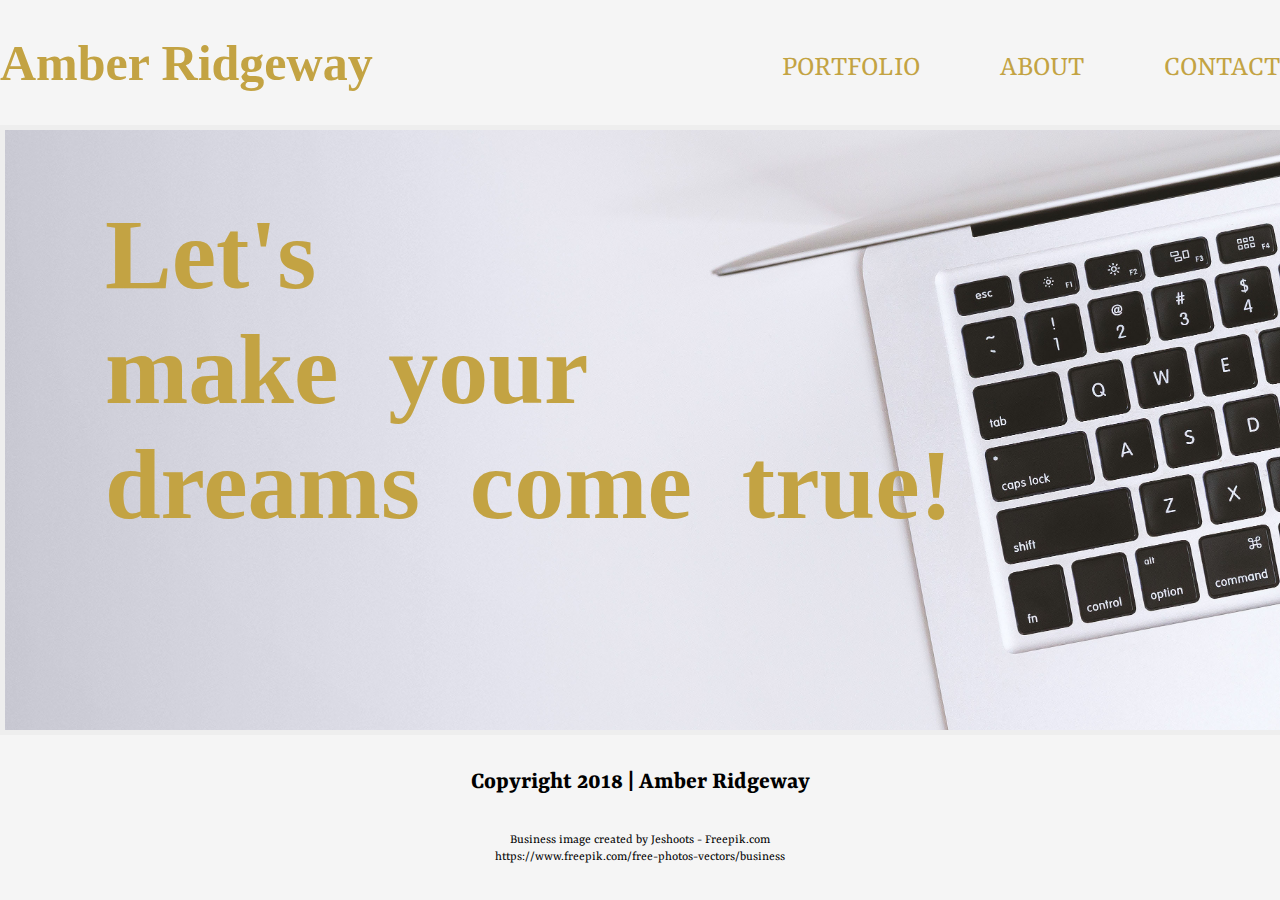
<file: my-portfolio-website/index.html>
<!doctype html>
<html lang="en">
    <head>
    	<meta charset="utf-8">
      <meta name="veiwport" content="width=device-width, initial-scale=1, user-scalable=yes"/>
        <title>Amber Ridgeway</title>
        <link href="https://fonts.googleapis.com/css?family=Rochester|Rock+Salt" rel="stylesheet">
        <link href="https://fonts.googleapis.com/css?family=Rasa" rel="stylesheet">
        <link rel="stylesheet" href="css/normalize.css">
        <link rel="stylesheet" href="css/main.css">
        <!-- Global site tag (gtag.js) - Google Analytics -->
        <script async src="https://www.googletagmanager.com/gtag/js?id=UA-134762036-1"></script>
        <script>
          window.dataLayer = window.dataLayer || [];
          function gtag(){dataLayer.push(arguments);}
          gtag('js', new Date());

          gtag('config', 'UA-134762036-1');
        </script>

    </head>

    <body>
    	<div class="container">
    		<header>
	    		<div class="full-width">
	    			<div class="half-width">
	    			<h1 id="gold"> <a href="../index.html">Amber Ridgeway</a></h1>
	    			</div>
		    		<div class="half-width">
		    			<nav>
		    				<ul>
                  <li><a href="./portfolio\index.html">Portfolio</a></li>
                  <li><a href="./about\index.html">About</a></li>
                  <li><a href="./contact\index.html">Contact</a></li>
		    				</ul>
		    			</nav>
		    		</div>
	    		</div>
    		</header>
    		<main class="computer">
    			<section class="picture">
    				<div class="full-width">
    					<div class="half-width">
    					<h1>Let's <br>make your <br> dreams come true!</h1>
    					</div>
    					<div class="half-width">
    					</div>
    				</div>
    			</section>


      	</main>
				<footer>
				<h4>Copyright 2018 &#124; Amber Ridgeway</h4>
        <p class="credit"> Business image created by Jeshoots - Freepik.com<br>
          https://www.freepik.com/free-photos-vectors/business</p>
				</footer>


    	</div>

    </body>

</html>
</file>
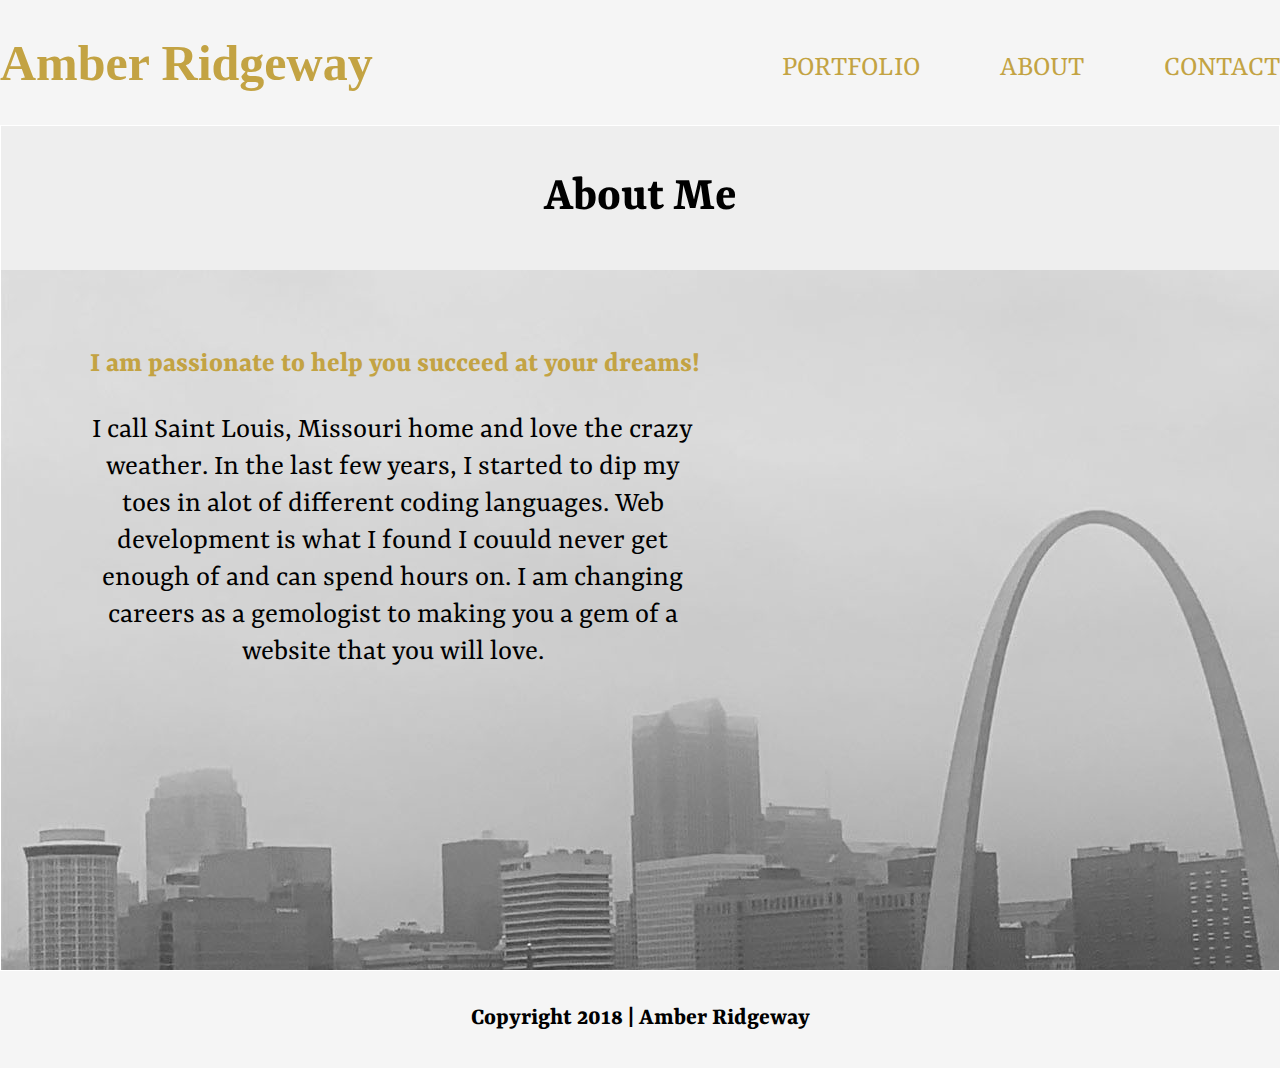
<file: my-portfolio-website/about/index.html>
<!doctype html>
<html lang="en">
    <head>
    	<meta charset="utf-8">
      <meta name="veiwport" content="width=device-width, initial-scale=1, user-scalable=yes"/>
        <title>Amber Ridgeway</title>
        <link href="https://fonts.googleapis.com/css?family=Rochester|Rock+Salt" rel="stylesheet">
        <link href="https://fonts.googleapis.com/css?family=Rasa" rel="stylesheet">
        <link rel="stylesheet" href="../css/normalize.css">
        <link rel="stylesheet" href="../css/main.css">
        <!-- Global site tag (gtag.js) - Google Analytics -->
        <script async src="https://www.googletagmanager.com/gtag/js?id=UA-134762036-1"></script>
        <script>
          window.dataLayer = window.dataLayer || [];
          function gtag(){dataLayer.push(arguments);}
          gtag('js', new Date());
        
          gtag('config', 'UA-134762036-1');
        </script>
    </head>

    <body>
    	<div class="container">
    		<header>
	    		<div class="full-width">
	    			<div class="half-width">
	    					<h1><a href="../index.html">Amber Ridgeway</a></h1>
	    			</div>
		    		<div class="half-width">
		    			<nav>
		    				<ul>
                  <li><a href="../portfolio\index.html">Portfolio</a></li>
                  <li><a href="../about\index.html">About</a></li>
                  <li><a href="../contact\index.html">Contact</a></li>
		    				</ul>
		    			</nav>
		    		</div>
	    		</div>
    		</header>

        <main>
          <section class="about-me-one">
            <h2 id="me">About Me</h2>
  	    				<div class="full-width" id="about">

  	    					<div class="half-width" id="about-me-text">

  	    					</div>
  	    					<div class="half-width" id="about-me">
                    <h3>I am passionate to help you succeed at your dreams!
                    </h3>
                    <p>I call Saint Louis, Missouri home and love the crazy weather.
                      In the last few years, I started to dip my toes in alot of different coding languages.
                      Web development is what I found I couuld never get enough of and can spend hours on.
                      I am changing careers as a gemologist to making you a gem of a website that you will love.</p>
  	    					</div>
  	    				</div>
      			</section>






            	</main>

      <footer>
      <h4>Copyright 2018 &#124; Amber Ridgeway</h4>
      </footer>


      </div>

  </body>

</html>
</file>
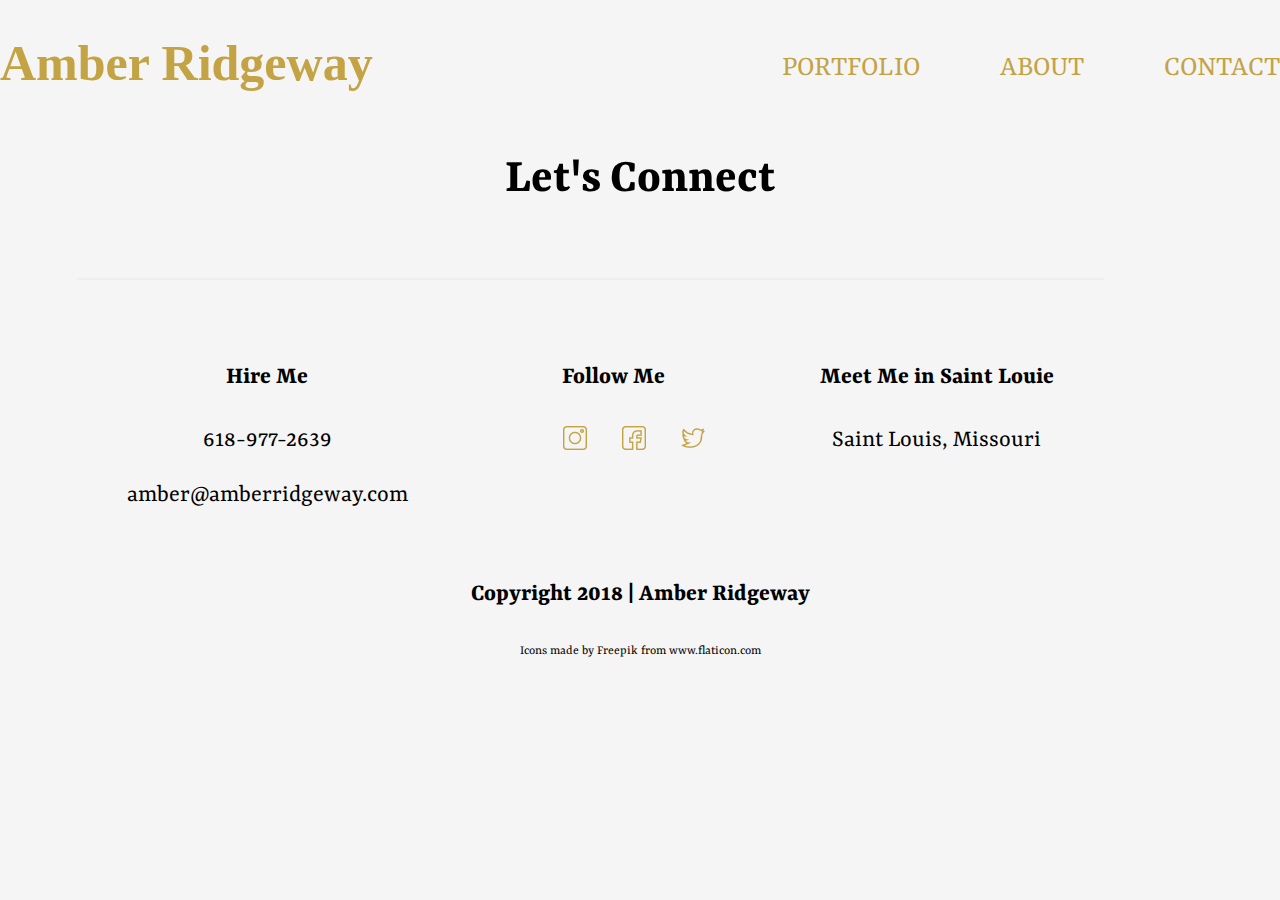
<file: my-portfolio-website/contact/index.html>
<!doctype html>
<html lang="en">
    <head>
    	<meta charset="utf-8">
      <meta name="veiwport" content="width=device-width, initial-scale=1, user-scalable=yes"/>
        <title>Amber Ridgeway</title>
        <link href="https://fonts.googleapis.com/css?family=Rochester|Rock+Salt" rel="stylesheet">
        <link href="https://fonts.googleapis.com/css?family=Rasa" rel="stylesheet">
        <link rel="stylesheet" href="../css/normalize.css">
        <link rel="stylesheet" href="../css/main.css">
        <!-- Global site tag (gtag.js) - Google Analytics -->
        <script async src="https://www.googletagmanager.com/gtag/js?id=UA-134762036-1"></script>
        <script>
          window.dataLayer = window.dataLayer || [];
          function gtag(){dataLayer.push(arguments);}
          gtag('js', new Date());

          gtag('config', 'UA-134762036-1');
        </script>

    </head>

    <body>
    	<div class="container">
    		<header>
	    		<div class="full-width">
	    			<div class="half-width">
	    					<h1><a href="../index.html">Amber Ridgeway</a></h1>
	    			</div>
		    		<div class="half-width">
		    			<nav>
		    				<ul>
                  <li><a href="../portfolio\index.html">Portfolio</a></li>
                  <li><a href="../about\index.html">About</a></li>
                  <li><a href="../contact\index.html">Contact</a></li>
		    				</ul>
		    			</nav>
		    		</div>
	    		</div>
    		</header>

        <main>
          <section class="contact">
    				<h2 id="contact">Let's Connect</h2>
    				<div class="full-width">
    					<div class="third-width"  id ="one">
      					<h4>Hire Me</h4>
      					<p>618-977-2639</p>
      					<p>amber@amberridgeway.com</p>
    					</div>
    					<div class="third-width" id ="two">
    					 <h4>Follow Me</h4>
                 <ul>
      					 <li><a href="https://www.instagram.com/ridgeway22/"> <img src="../img/instagram.png" alt="Ridgeway22 Instagram"></a></li>
      					 <li><a href="https://www.facebook.com/amber.ridgeway1"> <img src="../img/facebook.png" alt="Amber Ridgeway1 Facebook"></a></li>
      					 <li><a href ="https://twitter.com/boo22mickey"> <img src="../img/twitter.png" alt="Amber Ridgeway Twitter"></a></li>
               </ul>
    					</div>
    					<div class="third-width" id ="three">
    					 <h4>Meet Me in Saint Louie</h4>
    					 <p>Saint Louis, Missouri</p>
    					</div>

    				</div>
    			</section>
          	</main>
        <footer>
        <h4>Copyright 2018 &#124; Amber Ridgeway</h4>
        </footer>
          <p class="credit"> Icons made by Freepik from www.flaticon.com</p>


</div>

</body>

</html>
</file>
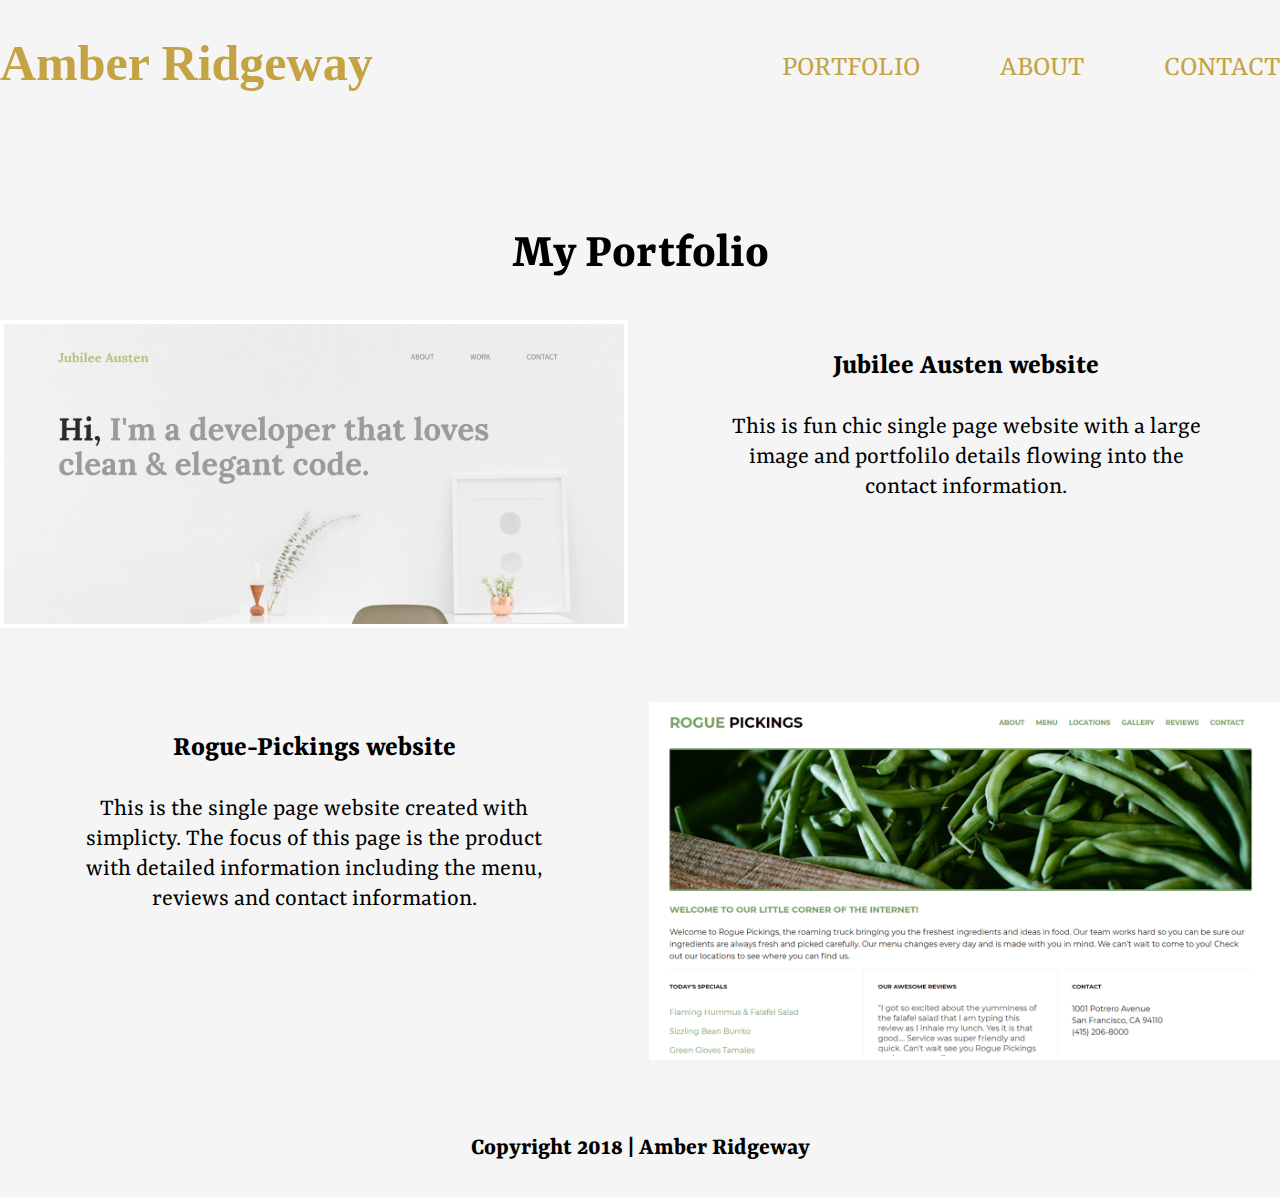
<file: my-portfolio-website/portfolio/index.html>
<!doctype html>
<html lang="en">
    <head>
    	<meta charset="utf-8">
      <meta name="veiwport" content="width=device-width, initial-scale=1, user-scalable=yes"/>
        <title>Amber Ridgeway</title>
        <link href="https://fonts.googleapis.com/css?family=Rochester|Rock+Salt" rel="stylesheet">
        <link href="https://fonts.googleapis.com/css?family=Rasa" rel="stylesheet">
        <link rel="stylesheet" href="../css/normalize.css">
        <link rel="stylesheet" href="../css/main.css">
        <!-- Global site tag (gtag.js) - Google Analytics -->
        <script async src="https://www.googletagmanager.com/gtag/js?id=UA-134762036-1"></script>
        <script>
          window.dataLayer = window.dataLayer || [];
          function gtag(){dataLayer.push(arguments);}
          gtag('js', new Date());

          gtag('config', 'UA-134762036-1');
        </script>
    </head>

    <body>
    	<div class="container">
    		<header>
	    		<div class="full-width">
	    			<div class="half-width">
	    					<h1><a href="../index.html">Amber Ridgeway</a></h1>
	    			</div>
		    		<div class="half-width">
		    			<nav>
		    				<ul>
                  <li><a href="../portfolio\index.html">Portfolio</a></li>
                  <li><a href="../about\index.html">About</a></li>
                  <li><a href="../contact\index.html">Contact</a></li>
		    				</ul>
		    			</nav>
		    		</div>
	    		</div>
    		</header>
      <main>
        <section>
        <div class="portfolio-one">
          <div class="full-width">
            <h1 id="portfolio-new">My  Portfolio</h1>
            <div class="half-width" id="jubilee">
             <img src="../img/jubilee.png" alt="Jubilee website">
            </div>
            <div class="half-width" id="jubilee-text">
              <h3><span>	Jubilee Austen website	</span>	</h3>
              <p>
              This is fun chic single page website
               with a large image and portfolilo details
               flowing into the contact information.
              </p>
            </div>

          </div>
        </div>

      <div class="portfolio-two">
          <div class="full-width">
            <div class="half-width" id="rogue-text">
            <h3><span>Rogue-Pickings website</span></h3>
            <p>This is the single page website created with simplicty.
               The focus of this page is the
               product with detailed information including
               the menu, reviews and contact information. </p>
            </div>
            <div class="half-width" id="rogue">
             <img src="../img/rogue.png" alt="Rogue website">
            </div>
          </div>
        </div>

      </section>
      	</main>
      <footer>
      <h4>Copyright 2018 &#124; Amber Ridgeway</h4>
      </footer>


      </div>

  </body>

</html>
</file>
<file: my-portfolio-website/css/main.css>
﻿/****************Base style***********/


/*#gold-text {
    color:#c3a343;
    -webkit-text-fill-color: transparent;
    background: -webkit-linear-gradient(transparent, transparent), url('../img/gold-foil2.psd');
    background: -o-linear-gradient(transparent, transparent);
    -webkit-background-clip: text;
}*/
  body{
    background-color:  	#F5F5F5;
    font-family: 'Rock Salt', cursive;
    font-family: 'Rasa', serif;
    font-size: 25px;

  }

.full-width{
margin: 0 auto;

}

.half-width{
margin: 0 auto;



}

.third-width{
	height: 200px;
	float: left;
	border-top: 2px solid #eee;
  margin: 0 auto;
}

head{
	font-family: 'Rochester', cursive;
}

/***************header*******************/

header{
	/*margin:25px;*/

}

header h1{
	float:left;
	font-size: 50px;
	font-family: 'Rochester', cursive;
  text-decoration: none;
}

a {
  text-decoration: none;
  color:#c3a343;
}

/***************************Nav Bar********************/

nav{
	margin-top: 25px;
	float:right;
	word-spacing:75px;
}

 nav ul li{
    display: inline-block;

}
 nav ul li a {
    text-transform: uppercase;
    text-decoration: none;
    font-size: 30px;
    padding-top: 70px;
    color: #c3a343;

}


/*******************main**********************/
.computer {
	  clear:both;
	  height: 600px;
    width:1400px;
  	background:url('../img/computer.jpg');
    /*<a href="https://www.freepik.com/free-photos-vectors/business">Business image created by Jeshoots - Freepik.com</a>*/
    background-size: cover;
    border: 5px solid #eee;
    margin: 10px auto;
}

.computer .half-width h1 {
	font-size: 100px;
	font-family: 'Rochester', cursive;
	color:#c3a343;
	padding:0px 200px 200px 100px;
	word-spacing: 25px;

}

/***********************Portfolio*************************/
#portfolio-new{
  clear: both;
  padding-top: 100px;

}
.portfolio-one img	{
height:300px;
border: 4px solid white;
margin: 0 auto;
}


.portfolio-one h1{
  text-align: center;

}
#jubilee{
  float: left;
padding-left: 5%%;
}

 h3 span{
  text-align: center;
}

 #jubilee-text{
   max-width: 500px;
   float:right;
   text-align: center;
   padding-right: 5%;
 }

#rogue-text{
  clear:both;
  float: left;
  max-width: 500px;
  text-align: center;
  padding-left: 5%;
  margin-top: 5%;
  margin-bottom: 5%;
}

.portfolio-two img{
  height: 350px;
  border: 4px solid white;

}

#rogue {
  float: right;
  margin-top: 5%;
  margin-bottom: 5%
}


/********************ABOUT Me***************/
.about-me-one{
  clear: both;
  border: 1px solid white;
   background-color: #eee;
}

#me{
  clear:both;
  text-align: center;
  font-size: 50px;
}

#about {
  clear: both;
  height: 700px;
  margin: 0 auto;
  background:url('../img/arch.jpg');
  background-repeat: no-repeat;
}

#about-me p{
  font-size: 30px;
  padding-right: 45%;
  text-align: center;
}

#about-me h3{
color: #c3a343;
padding-right: 45%S;
padding-top: 7%;
}

#about-me{
  clear: both;
  max-width: 1100px;
  position: static;



}


/****************Contact************************/
#contact{
  clear: both;
  text-align: center;
  padding: 25px;
  font-size: 50px;
}

#one{
  padding: 50px;
  margin-left: 6%;
  text-align: center;
}

#two{
  padding: 50px;
  text-align: center;

}
#two h4{
  text-align: center;
}

#two ul li{
display: inline;
padding: 15px;
}


#three{
  padding: 50px;
  text-align: center;
}

footer{
  clear: both;
  text-align: center;
}

.credit{
  text-align: center;
  font-size: 10pt;

}
</file>
